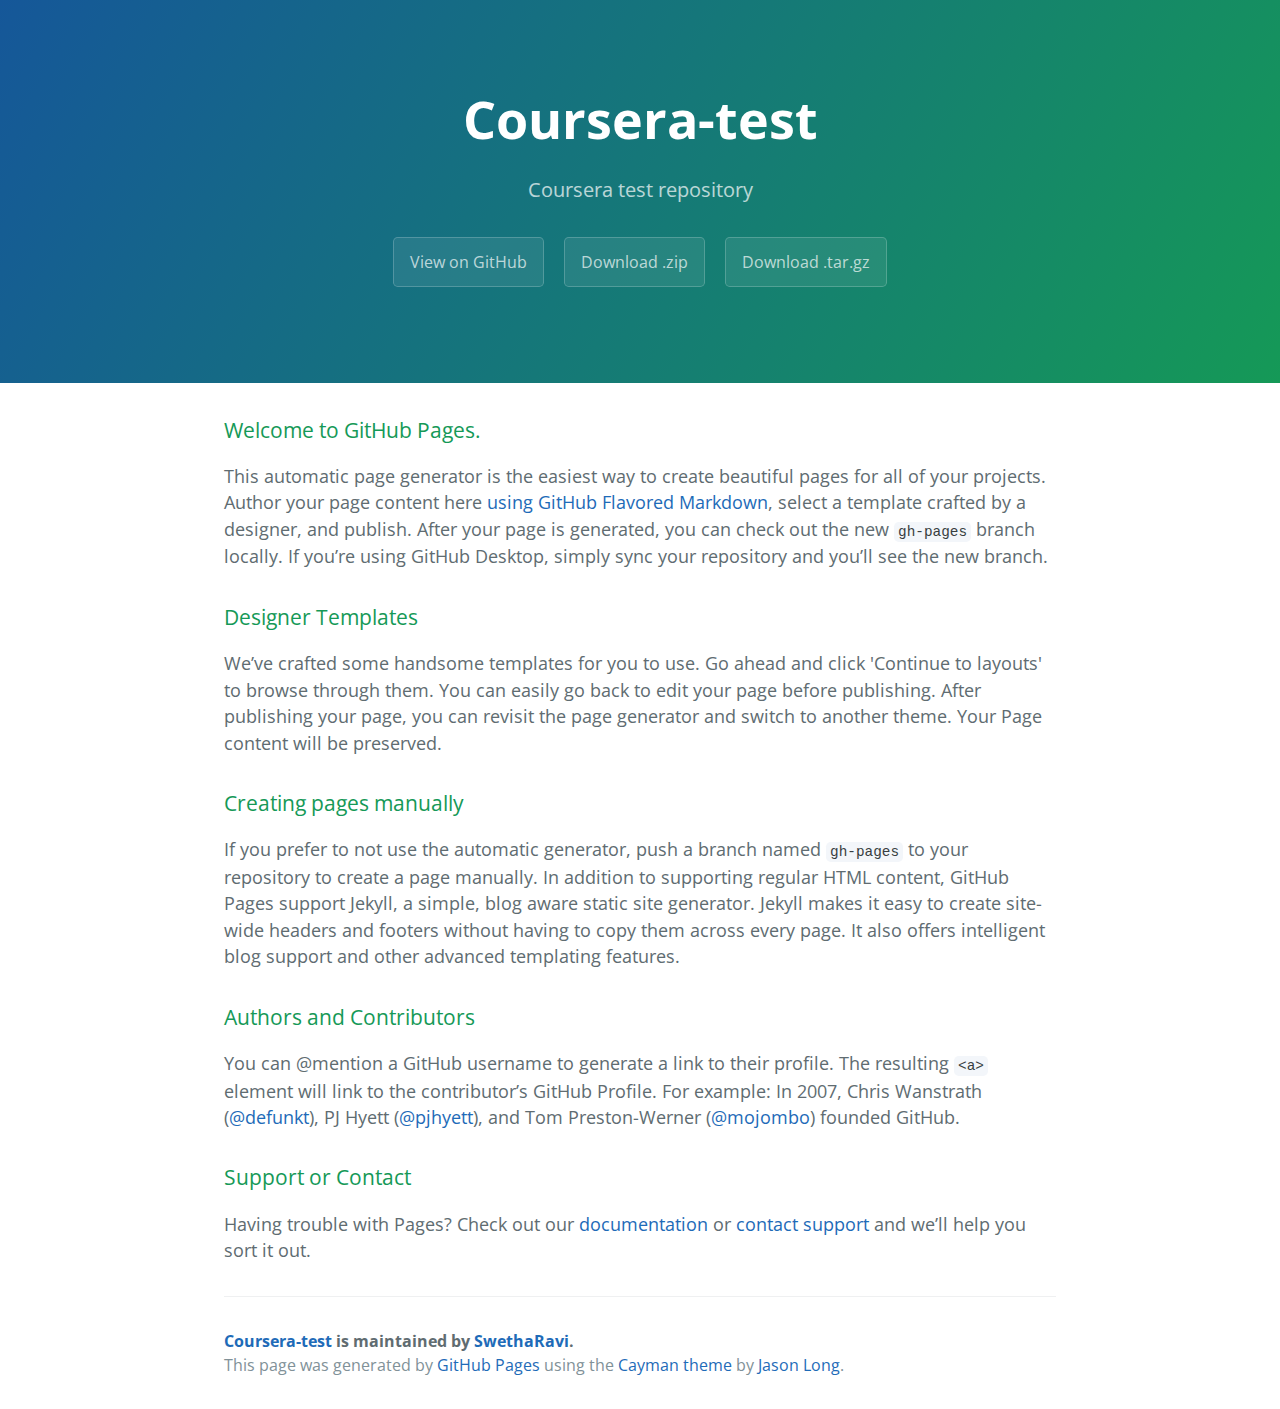
<file: index.html>
<!DOCTYPE html>
<html lang="en-us">
  <head>
    <meta charset="UTF-8">
    <title>Coursera-test by SwethaRavi</title>
    <meta name="viewport" content="width=device-width, initial-scale=1">
    <link rel="stylesheet" type="text/css" href="stylesheets/normalize.css" media="screen">
    <link href='https://fonts.googleapis.com/css?family=Open+Sans:400,700' rel='stylesheet' type='text/css'>
    <link rel="stylesheet" type="text/css" href="stylesheets/stylesheet.css" media="screen">
    <link rel="stylesheet" type="text/css" href="stylesheets/github-light.css" media="screen">
  </head>
  <body>
    <section class="page-header">
      <h1 class="project-name">Coursera-test</h1>
      <h2 class="project-tagline">Coursera test repository</h2>
      <a href="https://github.com/SwethaRavi/coursera-test" class="btn">View on GitHub</a>
      <a href="https://github.com/SwethaRavi/coursera-test/zipball/master" class="btn">Download .zip</a>
      <a href="https://github.com/SwethaRavi/coursera-test/tarball/master" class="btn">Download .tar.gz</a>
    </section>

    <section class="main-content">
      <h3>
<a id="welcome-to-github-pages" class="anchor" href="#welcome-to-github-pages" aria-hidden="true"><span aria-hidden="true" class="octicon octicon-link"></span></a>Welcome to GitHub Pages.</h3>

<p>This automatic page generator is the easiest way to create beautiful pages for all of your projects. Author your page content here <a href="https://guides.github.com/features/mastering-markdown/">using GitHub Flavored Markdown</a>, select a template crafted by a designer, and publish. After your page is generated, you can check out the new <code>gh-pages</code> branch locally. If you’re using GitHub Desktop, simply sync your repository and you’ll see the new branch.</p>

<h3>
<a id="designer-templates" class="anchor" href="#designer-templates" aria-hidden="true"><span aria-hidden="true" class="octicon octicon-link"></span></a>Designer Templates</h3>

<p>We’ve crafted some handsome templates for you to use. Go ahead and click 'Continue to layouts' to browse through them. You can easily go back to edit your page before publishing. After publishing your page, you can revisit the page generator and switch to another theme. Your Page content will be preserved.</p>

<h3>
<a id="creating-pages-manually" class="anchor" href="#creating-pages-manually" aria-hidden="true"><span aria-hidden="true" class="octicon octicon-link"></span></a>Creating pages manually</h3>

<p>If you prefer to not use the automatic generator, push a branch named <code>gh-pages</code> to your repository to create a page manually. In addition to supporting regular HTML content, GitHub Pages support Jekyll, a simple, blog aware static site generator. Jekyll makes it easy to create site-wide headers and footers without having to copy them across every page. It also offers intelligent blog support and other advanced templating features.</p>

<h3>
<a id="authors-and-contributors" class="anchor" href="#authors-and-contributors" aria-hidden="true"><span aria-hidden="true" class="octicon octicon-link"></span></a>Authors and Contributors</h3>

<p>You can @mention a GitHub username to generate a link to their profile. The resulting <code>&lt;a&gt;</code> element will link to the contributor’s GitHub Profile. For example: In 2007, Chris Wanstrath (<a href="https://github.com/defunkt" class="user-mention">@defunkt</a>), PJ Hyett (<a href="https://github.com/pjhyett" class="user-mention">@pjhyett</a>), and Tom Preston-Werner (<a href="https://github.com/mojombo" class="user-mention">@mojombo</a>) founded GitHub.</p>

<h3>
<a id="support-or-contact" class="anchor" href="#support-or-contact" aria-hidden="true"><span aria-hidden="true" class="octicon octicon-link"></span></a>Support or Contact</h3>

<p>Having trouble with Pages? Check out our <a href="https://help.github.com/pages">documentation</a> or <a href="https://github.com/contact">contact support</a> and we’ll help you sort it out.</p>

      <footer class="site-footer">
        <span class="site-footer-owner"><a href="https://github.com/SwethaRavi/coursera-test">Coursera-test</a> is maintained by <a href="https://github.com/SwethaRavi">SwethaRavi</a>.</span>

        <span class="site-footer-credits">This page was generated by <a href="https://pages.github.com">GitHub Pages</a> using the <a href="https://github.com/jasonlong/cayman-theme">Cayman theme</a> by <a href="https://twitter.com/jasonlong">Jason Long</a>.</span>
      </footer>

    </section>

  
  </body>
</html>
</file>
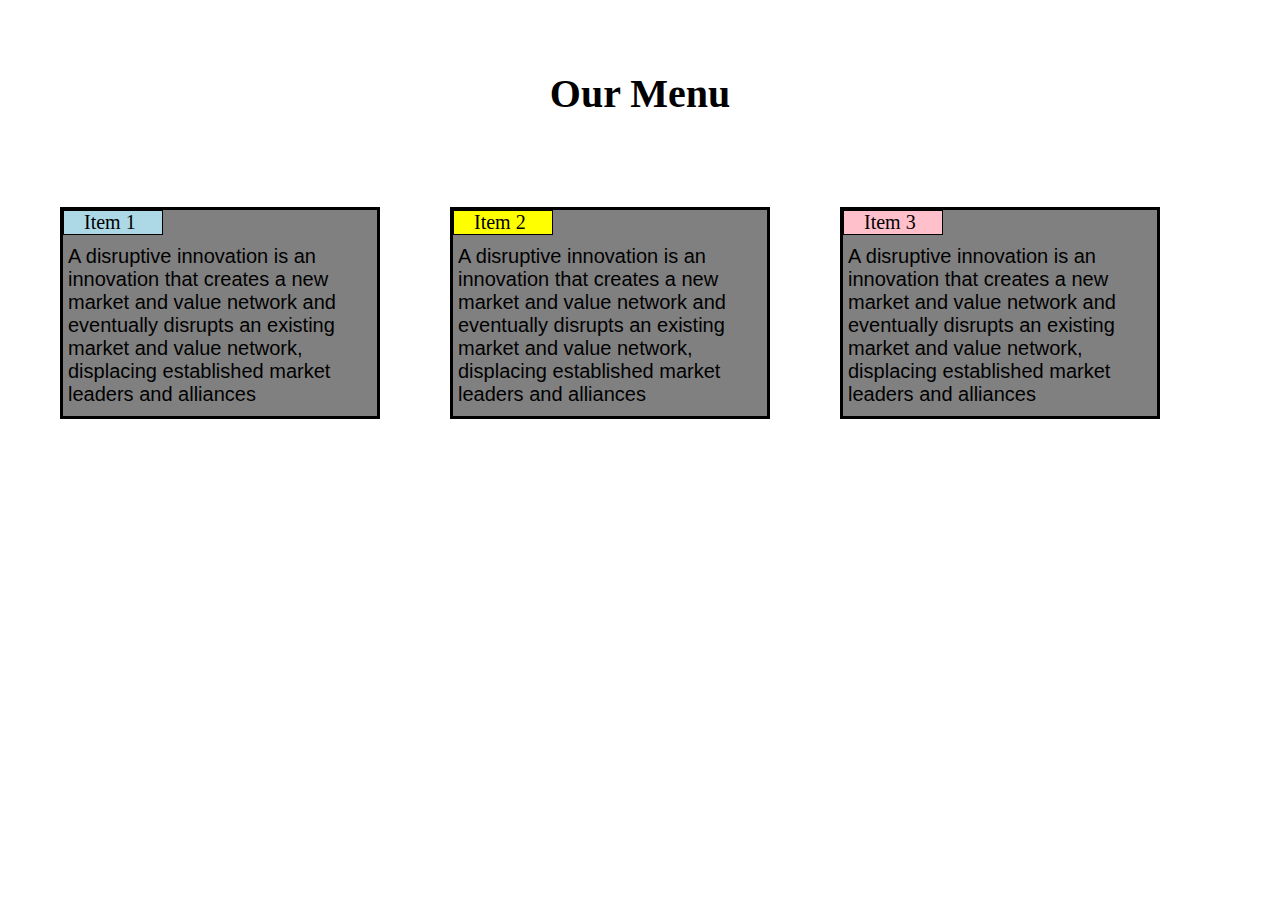
<file: mod2_solution/index1.html>
<!DOCTYPE html>
<html>
<head>
<meta charset="utf-8">
<meta name="viewport" content="width=device-width, initial-scale=1">
<title>Mod_2 Sol Page</title>
<link rel="stylesheet" type="text/css" href="style1.css">
</head>

<body>
<h1> Our Menu</h1>

<div class="oldiv col-lg-3 col-md-5">
<div>
<section id="sec1">Item 1</section></div>
<p>A disruptive innovation is an innovation that creates a new market and value network and eventually disrupts an existing market and value network, displacing established market leaders and alliances
</p></div>

<div class="oldiv col-lg-3 col-md-5">
<div>
<section id="sec2">Item 2</section></div>
<p>A disruptive innovation is an innovation that creates a new market and value network and eventually disrupts an existing market and value network, displacing established market leaders and alliances
</p></div>


<div class="oldiv col-lg-3 col-md-11">
<div>
<section id="sec3">Item 3</section></div>
<p>A disruptive innovation is an innovation that creates a new market and value network and eventually disrupts an existing market and value network, displacing established market leaders and alliances</p>

</div>
</body>
</html>
</file>
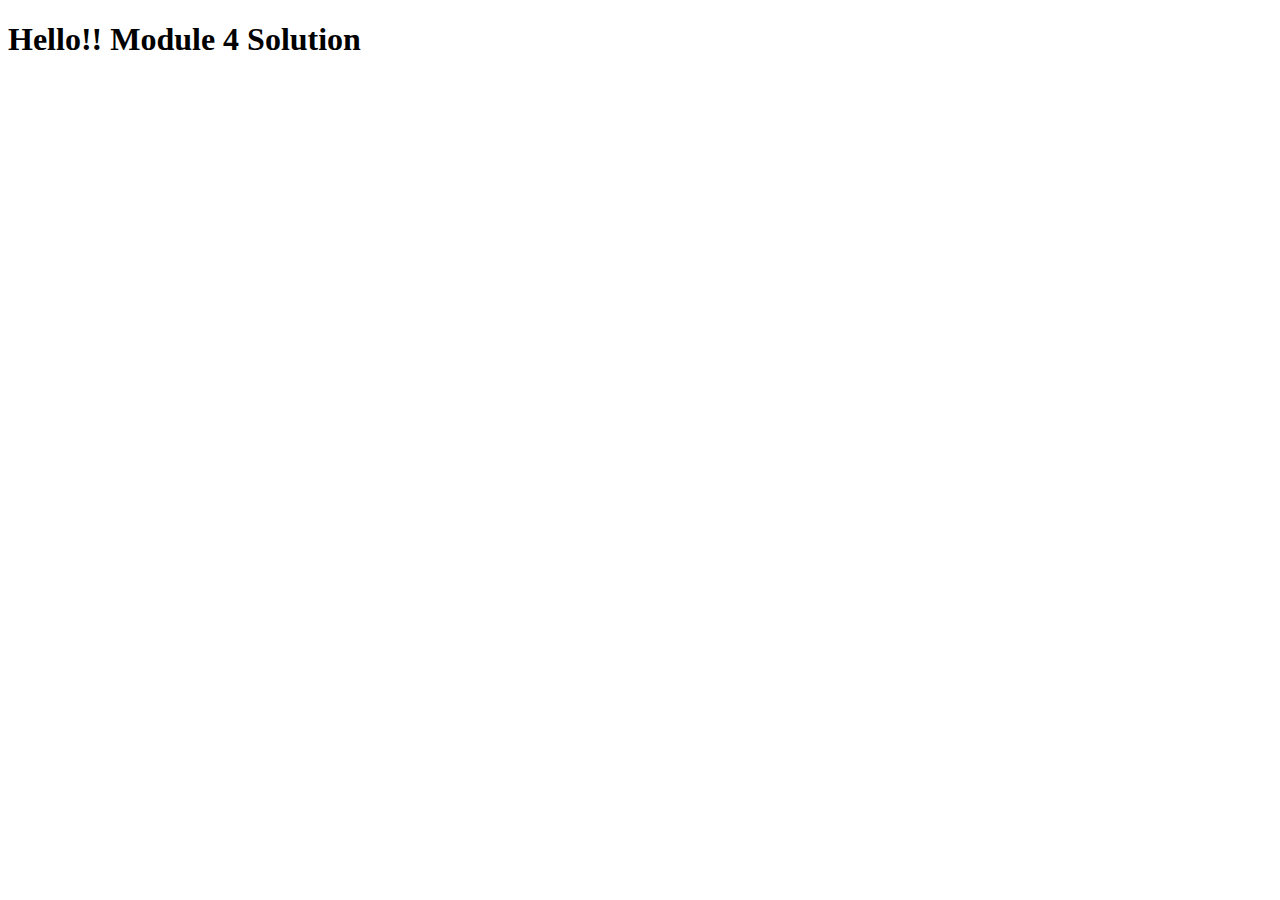
<file: mod4_solution/mod4_index.html>
<!DOCTYPE html>
<html>
<head>
	<meta charset="utf-8">
    <script src="SpeakHello.js"></script>
    <script src="SpeakGoodBye.js"></script>
    <script src="script.js"></script>
</head>
<body>
<h1>Hello!! Module 4 Solution</h1>
</body>
</html>
</file>
<file: stylesheets/stylesheet.css>
* {
  box-sizing: border-box; }

body {
  padding: 0;
  margin: 0;
  font-family: "Open Sans", "Helvetica Neue", Helvetica, Arial, sans-serif;
  font-size: 16px;
  line-height: 1.5;
  color: #606c71; }

a {
  color: #1e6bb8;
  text-decoration: none; }
  a:hover {
    text-decoration: underline; }

.btn {
  display: inline-block;
  margin-bottom: 1rem;
  color: rgba(255, 255, 255, 0.7);
  background-color: rgba(255, 255, 255, 0.08);
  border-color: rgba(255, 255, 255, 0.2);
  border-style: solid;
  border-width: 1px;
  border-radius: 0.3rem;
  transition: color 0.2s, background-color 0.2s, border-color 0.2s; }
  .btn + .btn {
    margin-left: 1rem; }

.btn:hover {
  color: rgba(255, 255, 255, 0.8);
  text-decoration: none;
  background-color: rgba(255, 255, 255, 0.2);
  border-color: rgba(255, 255, 255, 0.3); }

@media screen and (min-width: 64em) {
  .btn {
    padding: 0.75rem 1rem; } }

@media screen and (min-width: 42em) and (max-width: 64em) {
  .btn {
    padding: 0.6rem 0.9rem;
    font-size: 0.9rem; } }

@media screen and (max-width: 42em) {
  .btn {
    display: block;
    width: 100%;
    padding: 0.75rem;
    font-size: 0.9rem; }
    .btn + .btn {
      margin-top: 1rem;
      margin-left: 0; } }

.page-header {
  color: #fff;
  text-align: center;
  background-color: #159957;
  background-image: linear-gradient(120deg, #155799, #159957); }

@media screen and (min-width: 64em) {
  .page-header {
    padding: 5rem 6rem; } }

@media screen and (min-width: 42em) and (max-width: 64em) {
  .page-header {
    padding: 3rem 4rem; } }

@media screen and (max-width: 42em) {
  .page-header {
    padding: 2rem 1rem; } }

.project-name {
  margin-top: 0;
  margin-bottom: 0.1rem; }

@media screen and (min-width: 64em) {
  .project-name {
    font-size: 3.25rem; } }

@media screen and (min-width: 42em) and (max-width: 64em) {
  .project-name {
    font-size: 2.25rem; } }

@media screen and (max-width: 42em) {
  .project-name {
    font-size: 1.75rem; } }

.project-tagline {
  margin-bottom: 2rem;
  font-weight: normal;
  opacity: 0.7; }

@media screen and (min-width: 64em) {
  .project-tagline {
    font-size: 1.25rem; } }

@media screen and (min-width: 42em) and (max-width: 64em) {
  .project-tagline {
    font-size: 1.15rem; } }

@media screen and (max-width: 42em) {
  .project-tagline {
    font-size: 1rem; } }

.main-content :first-child {
  margin-top: 0; }
.main-content img {
  max-width: 100%; }
.main-content h1, .main-content h2, .main-content h3, .main-content h4, .main-content h5, .main-content h6 {
  margin-top: 2rem;
  margin-bottom: 1rem;
  font-weight: normal;
  color: #159957; }
.main-content p {
  margin-bottom: 1em; }
.main-content code {
  padding: 2px 4px;
  font-family: Consolas, "Liberation Mono", Menlo, Courier, monospace;
  font-size: 0.9rem;
  color: #383e41;
  background-color: #f3f6fa;
  border-radius: 0.3rem; }
.main-content pre {
  padding: 0.8rem;
  margin-top: 0;
  margin-bottom: 1rem;
  font: 1rem Consolas, "Liberation Mono", Menlo, Courier, monospace;
  color: #567482;
  word-wrap: normal;
  background-color: #f3f6fa;
  border: solid 1px #dce6f0;
  border-radius: 0.3rem; }
  .main-content pre > code {
    padding: 0;
    margin: 0;
    font-size: 0.9rem;
    color: #567482;
    word-break: normal;
    white-space: pre;
    background: transparent;
    border: 0; }
.main-content .highlight {
  margin-bottom: 1rem; }
  .main-content .highlight pre {
    margin-bottom: 0;
    word-break: normal; }
.main-content .highlight pre, .main-content pre {
  padding: 0.8rem;
  overflow: auto;
  font-size: 0.9rem;
  line-height: 1.45;
  border-radius: 0.3rem; }
.main-content pre code, .main-content pre tt {
  display: inline;
  max-width: initial;
  padding: 0;
  margin: 0;
  overflow: initial;
  line-height: inherit;
  word-wrap: normal;
  background-color: transparent;
  border: 0; }
  .main-content pre code:before, .main-content pre code:after, .main-content pre tt:before, .main-content pre tt:after {
    content: normal; }
.main-content ul, .main-content ol {
  margin-top: 0; }
.main-content blockquote {
  padding: 0 1rem;
  margin-left: 0;
  color: #819198;
  border-left: 0.3rem solid #dce6f0; }
  .main-content blockquote > :first-child {
    margin-top: 0; }
  .main-content blockquote > :last-child {
    margin-bottom: 0; }
.main-content table {
  display: block;
  width: 100%;
  overflow: auto;
  word-break: normal;
  word-break: keep-all; }
  .main-content table th {
    font-weight: bold; }
  .main-content table th, .main-content table td {
    padding: 0.5rem 1rem;
    border: 1px solid #e9ebec; }
.main-content dl {
  padding: 0; }
  .main-content dl dt {
    padding: 0;
    margin-top: 1rem;
    font-size: 1rem;
    font-weight: bold; }
  .main-content dl dd {
    padding: 0;
    margin-bottom: 1rem; }
.main-content hr {
  height: 2px;
  padding: 0;
  margin: 1rem 0;
  background-color: #eff0f1;
  border: 0; }

@media screen and (min-width: 64em) {
  .main-content {
    max-width: 64rem;
    padding: 2rem 6rem;
    margin: 0 auto;
    font-size: 1.1rem; } }

@media screen and (min-width: 42em) and (max-width: 64em) {
  .main-content {
    padding: 2rem 4rem;
    font-size: 1.1rem; } }

@media screen and (max-width: 42em) {
  .main-content {
    padding: 2rem 1rem;
    font-size: 1rem; } }

.site-footer {
  padding-top: 2rem;
  margin-top: 2rem;
  border-top: solid 1px #eff0f1; }

.site-footer-owner {
  display: block;
  font-weight: bold; }

.site-footer-credits {
  color: #819198; }

@media screen and (min-width: 64em) {
  .site-footer {
    font-size: 1rem; } }

@media screen and (min-width: 42em) and (max-width: 64em) {
  .site-footer {
    font-size: 1rem; } }

@media screen and (max-width: 42em) {
  .site-footer {
    font-size: 0.9rem; } }
</file>
<file: stylesheets/github-light.css>
/*
The MIT License (MIT)

Copyright (c) 2016 GitHub, Inc.

Permission is hereby granted, free of charge, to any person obtaining a copy
of this software and associated documentation files (the "Software"), to deal
in the Software without restriction, including without limitation the rights
to use, copy, modify, merge, publish, distribute, sublicense, and/or sell
copies of the Software, and to permit persons to whom the Software is
furnished to do so, subject to the following conditions:

The above copyright notice and this permission notice shall be included in all
copies or substantial portions of the Software.

THE SOFTWARE IS PROVIDED "AS IS", WITHOUT WARRANTY OF ANY KIND, EXPRESS OR
IMPLIED, INCLUDING BUT NOT LIMITED TO THE WARRANTIES OF MERCHANTABILITY,
FITNESS FOR A PARTICULAR PURPOSE AND NONINFRINGEMENT. IN NO EVENT SHALL THE
AUTHORS OR COPYRIGHT HOLDERS BE LIABLE FOR ANY CLAIM, DAMAGES OR OTHER
LIABILITY, WHETHER IN AN ACTION OF CONTRACT, TORT OR OTHERWISE, ARISING FROM,
OUT OF OR IN CONNECTION WITH THE SOFTWARE OR THE USE OR OTHER DEALINGS IN THE
SOFTWARE.

*/

.pl-c /* comment */ {
  color: #969896;
}

.pl-c1 /* constant, variable.other.constant, support, meta.property-name, support.constant, support.variable, meta.module-reference, markup.raw, meta.diff.header */,
.pl-s .pl-v /* string variable */ {
  color: #0086b3;
}

.pl-e /* entity */,
.pl-en /* entity.name */ {
  color: #795da3;
}

.pl-smi /* variable.parameter.function, storage.modifier.package, storage.modifier.import, storage.type.java, variable.other */,
.pl-s .pl-s1 /* string source */ {
  color: #333;
}

.pl-ent /* entity.name.tag */ {
  color: #63a35c;
}

.pl-k /* keyword, storage, storage.type */ {
  color: #a71d5d;
}

.pl-s /* string */,
.pl-pds /* punctuation.definition.string, string.regexp.character-class */,
.pl-s .pl-pse .pl-s1 /* string punctuation.section.embedded source */,
.pl-sr /* string.regexp */,
.pl-sr .pl-cce /* string.regexp constant.character.escape */,
.pl-sr .pl-sre /* string.regexp source.ruby.embedded */,
.pl-sr .pl-sra /* string.regexp string.regexp.arbitrary-repitition */ {
  color: #183691;
}

.pl-v /* variable */ {
  color: #ed6a43;
}

.pl-id /* invalid.deprecated */ {
  color: #b52a1d;
}

.pl-ii /* invalid.illegal */ {
  color: #f8f8f8;
  background-color: #b52a1d;
}

.pl-sr .pl-cce /* string.regexp constant.character.escape */ {
  font-weight: bold;
  color: #63a35c;
}

.pl-ml /* markup.list */ {
  color: #693a17;
}

.pl-mh /* markup.heading */,
.pl-mh .pl-en /* markup.heading entity.name */,
.pl-ms /* meta.separator */ {
  font-weight: bold;
  color: #1d3e81;
}

.pl-mq /* markup.quote */ {
  color: #008080;
}

.pl-mi /* markup.italic */ {
  font-style: italic;
  color: #333;
}

.pl-mb /* markup.bold */ {
  font-weight: bold;
  color: #333;
}

.pl-md /* markup.deleted, meta.diff.header.from-file */ {
  color: #bd2c00;
  background-color: #ffecec;
}

.pl-mi1 /* markup.inserted, meta.diff.header.to-file */ {
  color: #55a532;
  background-color: #eaffea;
}

.pl-mdr /* meta.diff.range */ {
  font-weight: bold;
  color: #795da3;
}

.pl-mo /* meta.output */ {
  color: #1d3e81;
}
</file>
<file: mod2_solution/style1.css>
*{
	box-sizing: border-box;
	margin:0;
}
h1{
	font-size: 40px;
	color: black;
	text-align: center;
	margin-bottom: 80px;
	margin-top: 70px;

}
.oldiv
{
    border: 3px solid black;
    margin:10px;
    position: relative;
    background-color: gray;

}
section
{
	border:1px solid black;
	width:100px;
	padding-left:20px;
	position: relative;
	font-size: 20px;
    
}
#sec1
{
	background-color: lightblue;
}
#sec2
{
	background-color: yellow;
}
#sec3
{
	background-color: pink;

}
p{
	padding:10px 0px 10px 5px;
	font-size: 20px;
	font-family: helvetica;
	
	
}
@media (min-width: 992px)
{
 
.col-lg-1, .col-lg-2, .col-lg-3, .col-lg-4, .col-lg-5, .col-lg-6,
.col-lg-7, .col-lg-8, .col-lg-9, .col-lg-10, .col-lg-11, .col-lg-12
 {
 	
 	float: left;
 	margin-left: 60px;
 	//margin-right: 70px;
 }

 	
.col-lg-1 {
    width: 8.33%;
  }
  .col-lg-2 {
    width: 16.66%;
  }
  .col-lg-3 {
    width: 25%;
  }
  .col-lg-4 {
    width: 33.33%;
  }
  .col-lg-5 {
    width: 41.66%;
  }
  .col-lg-6 {
    width: 50%;
  }
  .col-lg-7 {
    width: 58.33%;
  }
  .col-lg-8 {
    width: 66.66%;
  }
  .col-lg-9 {
    width: 74.99%;
  }
  .col-lg-10 {
    width: 83.33%;
  }
  .col-lg-11 {
    width: 91.66%;
  }
  .col-lg-12 {
    width: 100%;
  }
}

@media (min-width: 768px) and (max-width: 991px)
{
 
.col-md-1, .col-md-2, .col-md-3, .col-md-4, .col-md-5, .col-md-6, 
.col-md-7, .col-md-8, .col-md-9, .col-md-10, .col-md-11, .col-md-12
 {
 	
 	float:left;
 	margin-left:35px;
 }

.col-md-1 {
    width: 8.33%;
  }
  .col-md-2 {
    width: 16.66%;
  }
  .col-md-3 {
    width: 25%;
  }
  .col-md-4 {
    width: 33.33%;
  }
  .col-md-5 {
    width: 41.66%;
  }
  .col-md-6 {
    width: 50%;
  }
  .col-md-7 {
    width: 58.33%;
  }
  .col-md-8 {
    width: 66.66%;
  }
  .col-md-9 {
    width: 74.99%;
  }
  .col-md-10 {
    width: 83.33%;
  }
  .col-md-11 {
    width: 91.66%;
  }
  .col-md-12 {
    width: 100%;
  }
}
</file>
